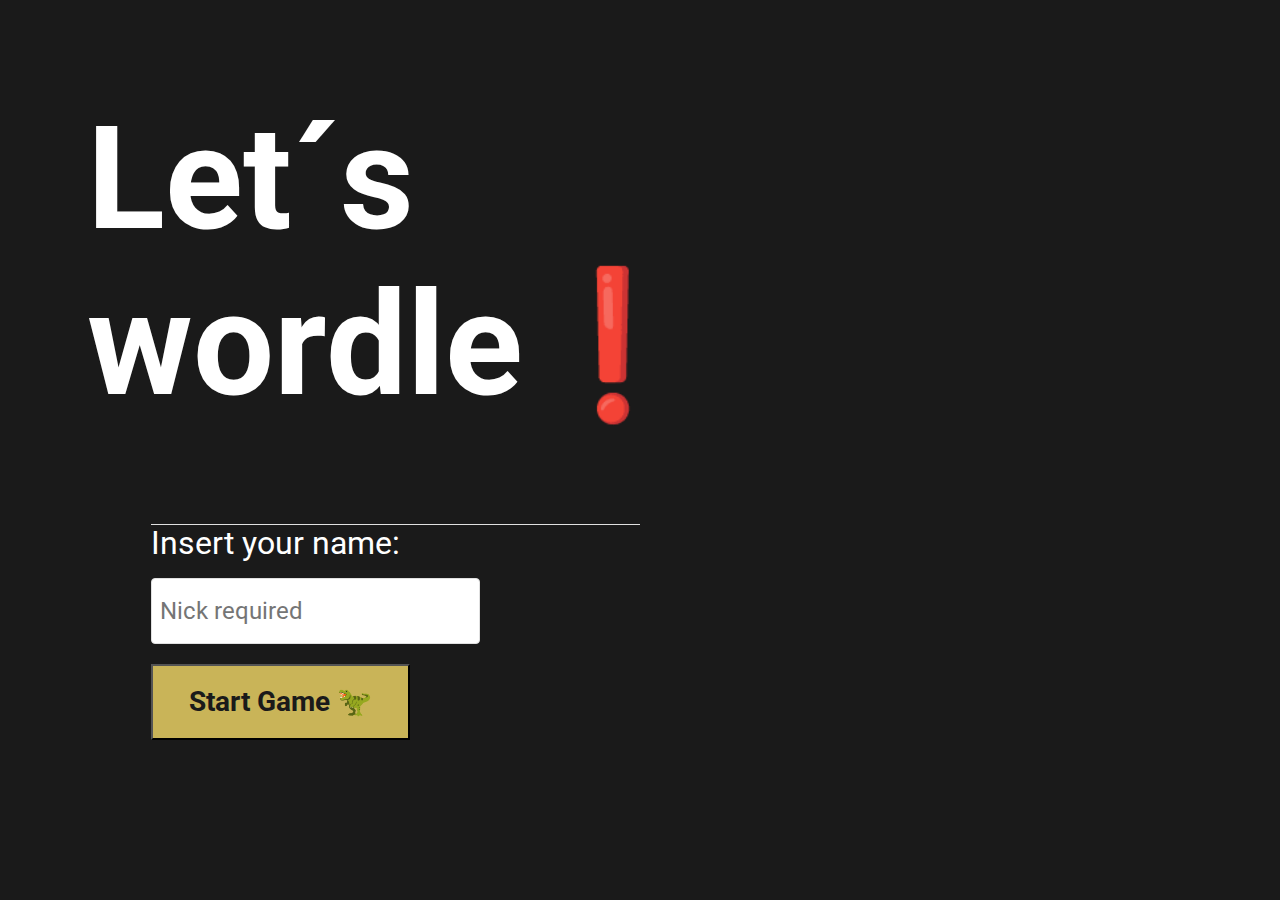
<file: index.html>
<!DOCTYPE html>
<html lang="en">
  <head>
    <meta charset="UTF-8" />
    <meta http-equiv="X-UA-Compatible" content="IE=edge" />
    <meta name="viewport" content="width=device-width, initial-scale=1.0" />
    <title>Wordle</title>
    <link rel="icon" href="./images/favicon.png" />
    <link rel="stylesheet" href="./css/main.css" />
    <script type="module" src="./js/index.js" defer></script>
  </head>
  <body>
    <div id="main-content">
      <main class="wordle-container">
        <div id="page1">
          <section id="userNameGenerator" class="username-container">
            <header class="title-container__page1">
              <h1>Let´s wordle❗️</h1>
            </header>
            <article>
              <form id="userNameForm" class="username-container__form">
                <label for="userName">Insert your name:</label>
                <input
                  type="text"
                  id="userName"
                  name="userName"
                  class="username-container__forminput"
                  minlength="2"
                  placeholder="Nick required"
                  required
                />
                <button
                  type="submit"
                  id="startGame"
                  class="btn primary-btn start-game"
                >
                  Start Game 🦖
                </button>
              </form>
            </article>
          </section>
        </div>
        <section id="page2">
          <h2 class="title-container">Wordle</h2>
          <div id="timer" class="timer">Score: 0 seconds</div>
          <article class="message-container"></article>
          <article class="game-grid"></article>
          <article class="keyboard-container"></article>
          <button id="replay" class="btn replay">Reload game &#8634;</button>
        </section>
        <section id="page3" class="page3--container">
          <div class="summary-container">
            <span id="messageEnd" class="message-end"></span>
          </div>
          <header>
            <h2 class="title-container">Ranking</h2>
          </header>
          <article id="rankingList" class="ranking-container__list"></article>
          <button id="endReplay" class="btn replay">Play Again</button>
        </section>
      </main>
    </div>
  </body>
</html>
</file>
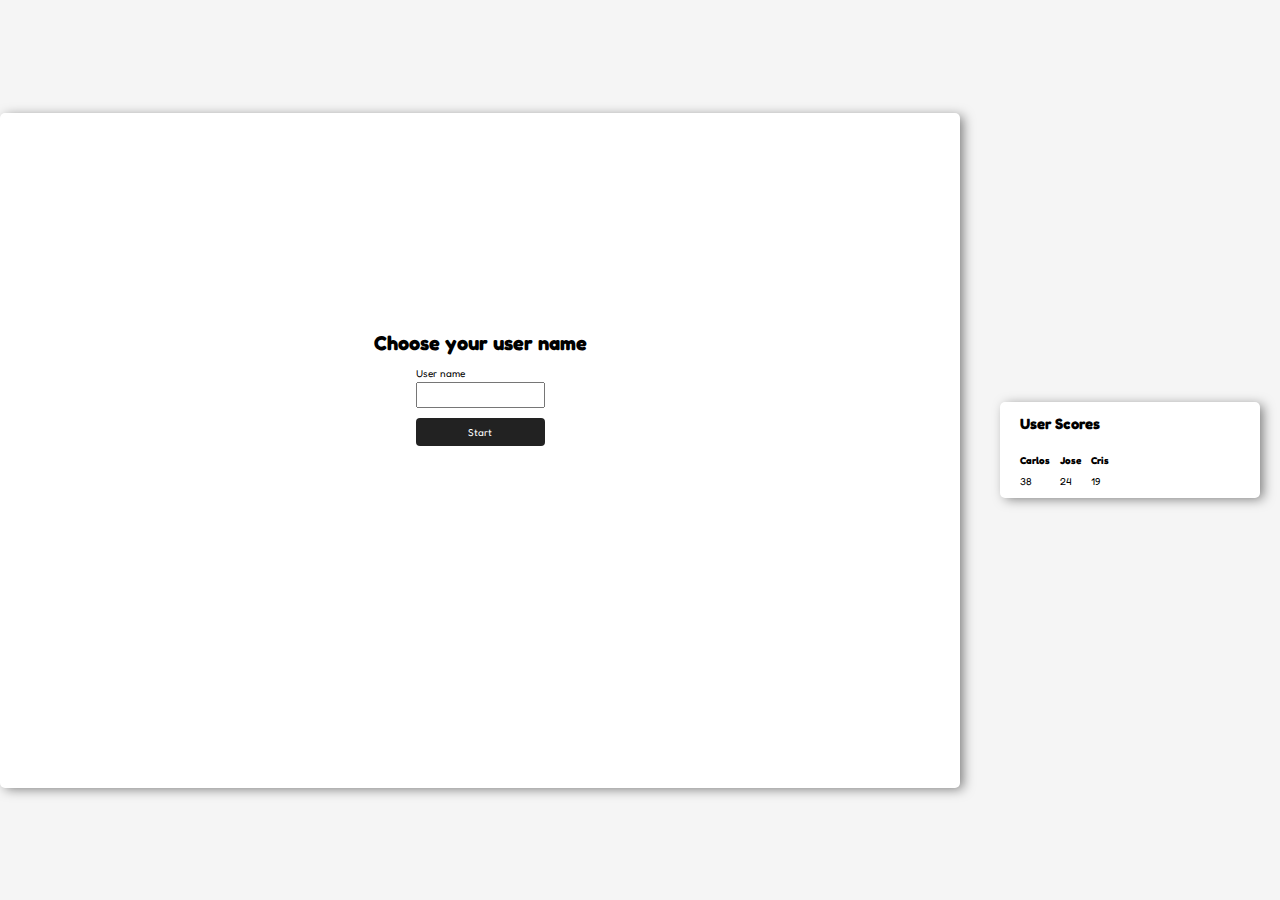
<file: js-guacamole-solution/index.html>
<!DOCTYPE html>
<html lang="en">
  <head>
    <meta charset="UTF-8" />
    <title>Assembler · Whack A Mole!</title>
    <link rel="stylesheet" href="css/styles.css" />
    <script type="module" src="js/index.js"></script>
  </head>

  <body>
    <div id="mainWrapper" class="main-wrapper">
      <main id="mainContainer" class="main-container">
        <section id="usernameContainer" class="username-container">
          <header>
            <h1 class="username-container__title">Choose your user name</h1>
          </header>
          <article>
            <form id="usernameForm" class="username-container__form">
              <label for="username-input" class="username-container__label"
                >User name</label
              >
              <input
                required
                type="text"
                minlength="4"
                id="usernameInput"
                name="usernameInput"
                class="username-container__input"
              />
              <button type="submit" class="btn primary-btn start-btn">
                Start
              </button>
            </form>
          </article>
        </section>

        <section id="gameContainer" class="hidden-section">
          <h1>Whack-a-mole!</h1>
          <div id="score" class="score">Score: 0</div>

          <div class="game">
            <div class="hole hole1">
              <div class="mole"></div>
            </div>
            <div class="hole hole2">
              <div class="mole"></div>
            </div>
            <div class="hole hole3">
              <div class="mole"></div>
            </div>
            <div class="hole hole4">
              <div class="mole"></div>
            </div>
            <div class="hole hole5">
              <div class="mole"></div>
            </div>
            <div class="hole hole6">
              <div class="mole"></div>
            </div>
            <div class="hole hole7">
              <div class="mole"></div>
            </div>
            <div class="hole hole8">
              <div class="mole"></div>
            </div>
            <div class="hole hole9">
              <div class="mole"></div>
            </div>
          </div>
        </section>

        <section id="gameOverContainer" class="hidden-section">
          <p class="gameover__text">
            Congratulations,
            <span id="gameOverUsername" class="gameover__username"></span>! 🎉
            You finished the game.
          </p>
          <p>Your score: <span id="gameOverScore">-</span> , well done!</p>
          <button id="replay-finished" class="btn replay">
            Reload game &#8634;
          </button>
        </section>
      </main>

      <aside id="scoreContainer" class="score-container">
        <header>
          <h2>User Scores</h2>
        </header>
        <article id="scoreRanking" class="score-container__scores"></article>
      </aside>
    </div>
  </body>
</html>
</file>
<file: css/main.css>
@import "reset.css";
@import "media-queries.css";
@import "generic-styles.css";
@import "components.css";
@import "animations.css";
@import "colors.css";
@import "fonts.css";
@import "buttons.css";
</file>
<file: js-guacamole-solution/css/styles.css>
@import 'reset.css';
@import 'fonts.css';
@import 'general-styles.css';
@import 'score-styles.css';
@import 'game-styles.css';
</file>
